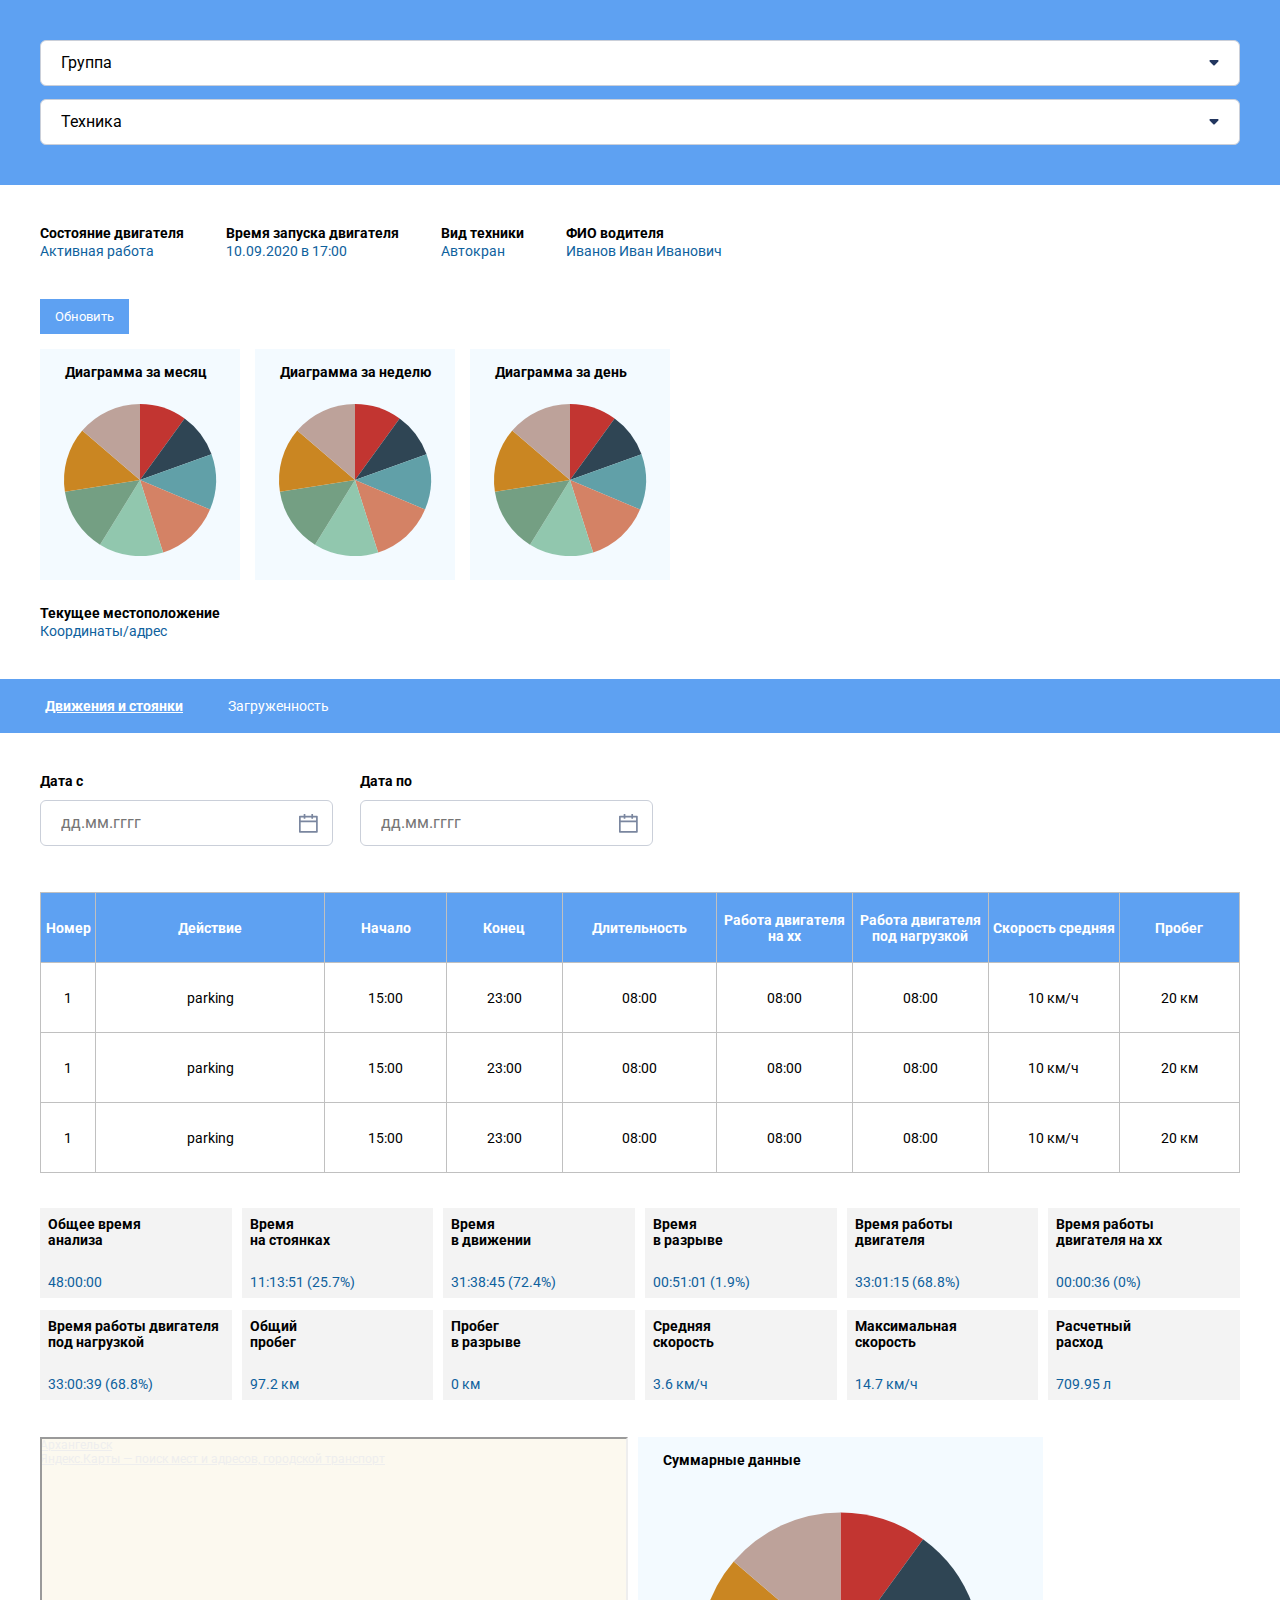
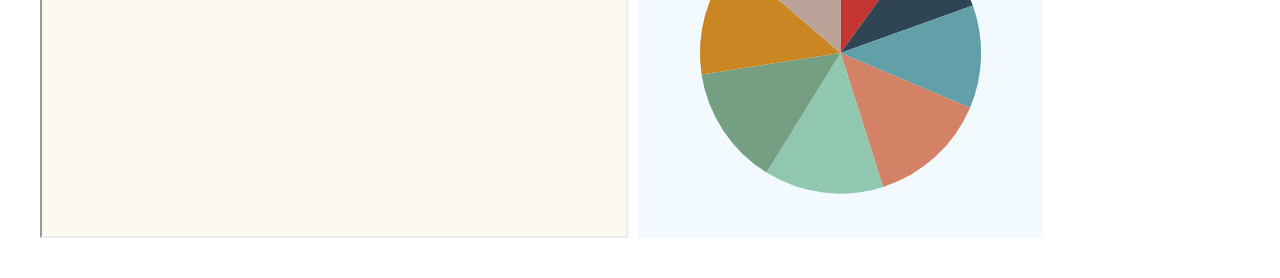
<file: index.html>
<!DOCTYPE html>
<html lang="ru">

<head>
    <meta charset="UTF-8">
    <meta name="viewport" content="width=device-width, initial-scale=1.0">
    <title>charts</title>
    <link href="https://fonts.googleapis.com/css2?family=Roboto:wght@300;400;700&display=swap" rel="stylesheet">
    <link rel="stylesheet" href="css/datepicker.min.css">
    <link rel="stylesheet" href="css/style.css">
</head>

<body class="page">
    <section class="page__charts charts">

        <form action="charts-form">
            <section class="charts-form__select-container">
                <label for="chart_type" class="charts-form__label visually-hidden">Группа</label>
                <select name="chart_type" id="chart_type" class="charts-form__select charts-form__select_group">
                    <option value="-1" class="charts-form__option">Группа</option>
                </select>

                <label for="tech_type" class="charts-form__label visually-hidden">Техника</label>
                <select name="tech_type" id="tech_type" class="charts-form__select charts-form__select_technics">
                    <option value="-1" class="charts-form__option">Техника</option>
                </select>
            </section>
            <section class="charts-form__status-container">
                <div class="charts-form__status-wrapper charts-form__status-wrapper_status">
                    <div class="charts-form__status-block">
                        <p class="charts-form__status-caption">Состояние двигателя</p>
                        <p class="charts-form__status-text">Активная работа</p>
                    </div>
                    <div class="charts-form__status-block">
                        <p class="charts-form__status-caption">Время запуска двигателя</p>
                        <p class="charts-form__status-text">10.09.2020 в 17:00</p>
                    </div>
                    <div class="charts-form__status-block">
                        <p class="charts-form__status-caption">Вид техники</p>
                        <p class="charts-form__status-text">Автокран</p>
                    </div>
                    <div class="charts-form__status-block">
                        <p class="charts-form__status-caption">ФИО водителя</p>
                        <p class="charts-form__status-text">Иванов Иван Иванович</p>
                    </div>
                </div>
                <button type="button" class="charts-form__refresh">
                    Обновить
                </button>
                <div class="charts-form__status-wrapper charts-form__status-wrapper_charts">
                    <div class="chart chart_pie">
                        <p class="chart__caption">Диаграмма за месяц</p>
                        <div class="chart__container">
                            <div id="chart_pie_day" class="chart__pie"></div>
                        </div>
                    </div>
                    <div class="chart chart_pie">
                        <p class="chart__caption">Диаграмма за неделю</p>
                        <div class="chart__container">
                            <div id="chart_pie_week" class="chart__pie"></div>
                        </div>
                    </div>
                    <div class="chart chart_pie">
                        <p class="chart__caption">Диаграмма за день</p>
                        <div class="chart__container">
                            <div id="chart_pie_month" class="chart__pie"></div>
                        </div>
                    </div>
                </div>
                <div class="charts-form__status-wrapper">
                    <div class="charts-form__status-block charts-form__status-block_coords">
                        <p class="charts-form__status-caption">Текущее местоположение</p>
                        <p class="charts-form__status-text">Координаты/адрес</p>
                    </div>
                </div>
            </section>
            <section class="charts-form__tab-panel">
                <ul class="charts-form__tab-menu">
                    <li class="charts-form__tab-menu-item">
                        <button type="button" class="charts-form__tab-button charts-form__tab-button_active"
                            data-tab="movements">Движения и стоянки</button>
                    </li>
                    <li class="charts-form__tab-menu-item">
                        <button type="button" class="charts-form__tab-button" data-tab="workload">Загруженность</button>
                    </li>
                </ul>
                <ul class="charts-form__tab-list">
                    <li class="charts-form__tab-item charts-form__tab-item_movements charts-form__tab-item_active">
                        <div class="charts-form__date-filter-wrapper">
                            <div class="charts-form__date-filter-container">
                                <label for="date_from" class="charts-form__date-filter-label">Дата с</label>
                                <input type="text" name="date_from" id="date_from"
                                    class="datepicker-here charts-form__date-filter-date" placeholder="дд.мм.гггг"
                                    readonly>
                            </div>
                            <div class="charts-form__date-filter-container">
                                <label for="date_to" class="charts-form__date-filter-label">Дата по</label>
                                <input type="text" name="date_to" id="date_to"
                                    class="datepicker-here charts-form__date-filter-date" placeholder="дд.мм.гггг"
                                    readonly>
                            </div>
                        </div>
                        <div class="charts-form__table-container">
                            <table class="charts-form__table log-table">
                                <thead>
                                    <tr class="log-table__row">
                                        <th class="log-table__cell log-table__cell_header">Номер</th>
                                        <th class="log-table__cell log-table__cell_header">Действие</th>
                                        <th class="log-table__cell log-table__cell_header">Начало</th>
                                        <th class="log-table__cell log-table__cell_header">Конец</th>
                                        <th class="log-table__cell log-table__cell_header">Длительность</th>
                                        <th class="log-table__cell log-table__cell_header">Работа двигателя на хх</th>
                                        <th class="log-table__cell log-table__cell_header">Работа двигателя под
                                            нагрузкой
                                        </th>
                                        <th class="log-table__cell log-table__cell_header">Скорость средняя</th>
                                        <th class="log-table__cell log-table__cell_header">Пробег</th>
                                    </tr>
                                </thead>
                                <tbody>
                                    <tr class="log-table__row">
                                        <td data-label="Номер" class="log-table__cell">1</td>
                                        <td data-label="Действие" class="log-table__cell">parking
                                        </td>
                                        <td data-label="Начало" class="log-table__cell">15:00</td>
                                        <td data-label="Конец" class="log-table__cell">23:00</td>
                                        <td data-label="Длительность" class="log-table__cell">08:00
                                        </td>
                                        <td data-label="Работа двигателя на хх" class="log-table__cell">08:00</td>
                                        <td data-label="Работа двигателя под нагрузкой" class="log-table__cell">08:00
                                        </td>
                                        <td data-label="Скорость средняя" class="log-table__cell">10
                                            км/ч</td>
                                        <td data-label="Пробег" class="log-table__cell">20 км</td>
                                    </tr>
                                    <tr class="log-table__row">
                                        <td data-label="Номер" class="log-table__cell">1</td>
                                        <td data-label="Действие" class="log-table__cell">parking
                                        </td>
                                        <td data-label="Начало" class="log-table__cell">15:00</td>
                                        <td data-label="Конец" class="log-table__cell">23:00</td>
                                        <td data-label="Длительность" class="log-table__cell">08:00
                                        </td>
                                        <td data-label="Работа двигателя на хх" class="log-table__cell">08:00</td>
                                        <td data-label="Работа двигателя под нагрузкой" class="log-table__cell">08:00
                                        </td>
                                        <td data-label="Скорость средняя" class="log-table__cell">10
                                            км/ч</td>
                                        <td data-label="Пробег" class="log-table__cell">20 км</td>
                                    </tr>
                                    <tr class="log-table__row">
                                        <td data-label="Номер" class="log-table__cell">1</td>
                                        <td data-label="Действие" class="log-table__cell">parking
                                        </td>
                                        <td data-label="Начало" class="log-table__cell">15:00</td>
                                        <td data-label="Конец" class="log-table__cell">23:00</td>
                                        <td data-label="Длительность" class="log-table__cell">08:00
                                        </td>
                                        <td data-label="Работа двигателя на хх" class="log-table__cell">08:00</td>
                                        <td data-label="Работа двигателя под нагрузкой" class="log-table__cell">08:00
                                        </td>
                                        <td data-label="Скорость средняя" class="log-table__cell">10
                                            км/ч</td>
                                        <td data-label="Пробег" class="log-table__cell">20 км</td>
                                    </tr>
                                </tbody>
                            </table>
                        </div>
                        <ul class="charts-form__info-list">
                            <li class="charts-form__info-item">
                                <p class="charts-form__info-title">Общее время <br> анализа</p>
                                <p class="charts-form__info-value">48:00:00</p>
                            </li>
                            <li class="charts-form__info-item">
                                <p class="charts-form__info-title">Время <br> на стоянках</p>
                                <p class="charts-form__info-value">11:13:51 (25.7%)</p>
                            </li>
                            <li class="charts-form__info-item">
                                <p class="charts-form__info-title">Время <br> в движении</p>
                                <p class="charts-form__info-value">31:38:45 (72.4%)</p>
                            </li>
                            <li class="charts-form__info-item">
                                <p class="charts-form__info-title">Время <br> в разрыве</p>
                                <p class="charts-form__info-value">00:51:01 (1.9%)</p>
                            </li>
                            <li class="charts-form__info-item">
                                <p class="charts-form__info-title">Время работы <br> двигателя</p>
                                <p class="charts-form__info-value">33:01:15 (68.8%)</p>
                            </li>
                            <li class="charts-form__info-item">
                                <p class="charts-form__info-title">Время работы <br> двигателя на хх</p>
                                <p class="charts-form__info-value">00:00:36 (0%)</p>
                            </li>
                            <li class="charts-form__info-item">
                                <p class="charts-form__info-title">Время работы двигателя <br> под нагрузкой</p>
                                <p class="charts-form__info-value">33:00:39 (68.8%)</p>
                            </li>
                            <li class="charts-form__info-item">
                                <p class="charts-form__info-title">Общий <br> пробег</p>
                                <p class="charts-form__info-value">97.2 км</p>
                            </li>
                            <li class="charts-form__info-item">
                                <p class="charts-form__info-title">Пробег <br> в разрыве</p>
                                <p class="charts-form__info-value">0 км</p>
                            </li>
                            <li class="charts-form__info-item">
                                <p class="charts-form__info-title">Средняя <br> скорость</p>
                                <p class="charts-form__info-value">3.6 км/ч</p>
                            </li>
                            <li class="charts-form__info-item">
                                <p class="charts-form__info-title">Максимальная <br> скорость</p>
                                <p class="charts-form__info-value">14.7 км/ч</p>
                            </li>
                            <li class="charts-form__info-item">
                                <p class="charts-form__info-title">Расчетный <br> расход</p>
                                <p class="charts-form__info-value">709.95 л</p>
                            </li>
                        </ul>
                        <div class="charts-form__summary-container">
                            <section class="charts-form__map">
                                <div style="position:relative;overflow:hidden;">
                                    <a href="https://yandex.ru/maps/20/arhangelsk/?utm_medium=mapframe&utm_source=maps"
                                        style="color:#eee;font-size:12px;position:absolute;top:0px;">Архангельск</a><a
                                        href="https://yandex.ru/maps/20/arhangelsk/?ll=40.516939%2C64.539393&utm_medium=mapframe&utm_source=maps&z=13"
                                        style="color:#eee;font-size:12px;position:absolute;top:14px;">Яндекс.Карты —
                                        поиск мест и адресов, городской транспорт</a><iframe
                                        src="https://yandex.ru/map-widget/v1/-/CVTWu4Lj" width="100%" height="100%"
                                        frameborder="1" allowfullscreen="true" style="position:relative;"></iframe>
                                </div>
                            </section>
                            <section class="charts-form__summary-chart">
                                <div class="chart chart_pie chart_pie-summary">
                                    <p class="chart__caption">Суммарные данные</p>
                                    <div class="chart__container">
                                        <div id="chart_pie_summary" class="chart__pie"></div>
                                    </div>
                                </div>
                            </section>
                        </div>
                    </li>
                    <li class="charts-form__tab-item charts-form__tab-item_workload">
                        <div class="charts-form__date-filter-wrapper">
                            <div class="charts-form__date-filter-container">
                                <label for="date_from" class="charts-form__date-filter-label">Дата с</label>
                                <input type="text" name="date_from" id="date_from"
                                    class="datepicker-here charts-form__date-filter-date" placeholder="дд.мм.гггг"
                                    readonly>
                            </div>
                            <div class="charts-form__date-filter-container">
                                <label for="date_to" class="charts-form__date-filter-label">Дата по</label>
                                <input type="text" name="date_to" id="date_to"
                                    class="datepicker-here charts-form__date-filter-date" placeholder="дд.мм.гггг"
                                    readonly>
                            </div>
                        </div>
                        <ul class="charts-form__info-list">
                            <li class="charts-form__info-item">
                                <p class="charts-form__info-title">Объект</p>
                                <p class="charts-form__info-value">CAT 3</p>
                            </li>
                            <li class="charts-form__info-item">
                                <p class="charts-form__info-title">Водители</p>
                                <p class="charts-form__info-value">1</p>
                            </li>
                            <li class="charts-form__info-item">
                                <p class="charts-form__info-title">Гос. номер</p>
                                <p class="charts-form__info-value">CAT 3</p>
                            </li>
                            <li class="charts-form__info-item">
                                <p class="charts-form__info-title">Гаражный номер</p>
                                <p class="charts-form__info-value">CAT 3</p>
                            </li>
                            <li class="charts-form__info-item">
                                <p class="charts-form__info-title">Описание</p>
                                <p class="charts-form__info-value"></p>
                            </li>
                            <li class="charts-form__info-item">
                                <p class="charts-form__info-title">Количество дней</p>
                                <p class="charts-form__info-value">3</p>
                            </li>
                            <li class="charts-form__info-item">
                                <p class="charts-form__info-title">Общая длительность смен, дд:чч:мм</p>
                                <p class="charts-form__info-value">33:00:39</p>
                            </li>
                            <li class="charts-form__info-item">
                                <p class="charts-form__info-title">Пробег, км.</p>
                                <p class="charts-form__info-value">137.7</p>
                            </li>
                            <li class="charts-form__info-item">
                                <p class="charts-form__info-title">Удары</p>
                                <p class="charts-form__info-value">0 км</p>
                            </li>
                            <li class="charts-form__info-item">
                                <p class="charts-form__info-title">Максимальная сила удара, G</p>
                                <p class="charts-form__info-value">0</p>
                            </li>
                            <li class="charts-form__info-item">
                                <p class="charts-form__info-title">Максимальная скорость, км/ч</p>
                                <p class="charts-form__info-value">14.7</p>
                            </li>
                        </ul>
                        <section class="charts-form__first-start first-start">
                            <p class="first-start__title">Первый запуск</p>
                            <ul class="first-start__list">
                                <li class="first-start__item">
                                    <div class="first-start__date">
                                        <p class="first-start__date-caption">Дата</p>
                                        <p class="first-start__date-value">2020-09-04</p>
                                    </div>
                                    <div class="first-start__time">
                                        <p class="first-start__time-caption">чч:мм:сс</p>
                                        <p class="first-start__time-value">00:00:00</p>
                                    </div>
                                </li>
                                <li class="first-start__item">
                                    <div class="first-start__date">
                                        <p class="first-start__date-caption">Дата</p>
                                        <p class="first-start__date-value">2020-09-05</p>
                                    </div>
                                    <div class="first-start__time">
                                        <p class="first-start__time-caption">чч:мм:сс</p>
                                        <p class="first-start__time-value">00:00:00</p>
                                    </div>
                                </li>
                                <li class="first-start__item">
                                    <div class="first-start__date">
                                        <p class="first-start__date-caption">Дата</p>
                                        <p class="first-start__date-value">2020-09-06</p>
                                    </div>
                                    <div class="first-start__time">
                                        <p class="first-start__time-caption">чч:мм:сс</p>
                                        <p class="first-start__time-value">00:00:00</p>
                                    </div>
                                </li>
                                <li class="first-start__item">
                                    <div class="first-start__date">
                                        <p class="first-start__date-caption">Дата</p>
                                        <p class="first-start__date-value">2020-09-07</p>
                                    </div>
                                    <div class="first-start__time">
                                        <p class="first-start__time-caption">чч:мм:сс</p>
                                        <p class="first-start__time-value">00:00:00</p>
                                    </div>
                                </li>
                                <li class="first-start__item">
                                    <div class="first-start__date">
                                        <p class="first-start__date-caption">Дата</p>
                                        <p class="first-start__date-value">2020-09-08</p>
                                    </div>
                                    <div class="first-start__time">
                                        <p class="first-start__time-caption">чч:мм:сс</p>
                                        <p class="first-start__time-value">00:00:00</p>
                                    </div>
                                </li>
                            </ul>
                        </section>
                        <section class="charts-form__stats stats">
                            <ul class="stats__list">
                                <li class="stats__item">
                                    <p class="stats__title">Работа</p>
                                    <div class="stats__percent">
                                        <p class="stats__caption">%</p>
                                        <p class="stats__value">63.2</p>
                                    </div>
                                    <div class="stats__time">
                                        <p class="stats__caption">чч:мм:сс</p>
                                        <p class="stats__value">00:00:00</p>
                                    </div>
                                </li>
                                <li class="stats__item">
                                    <p class="stats__title">Холостой ход</p>
                                    <div class="stats__percent">
                                        <p class="stats__caption">%</p>
                                        <p class="stats__value">63.2</p>
                                    </div>
                                    <div class="stats__time">
                                        <p class="stats__caption">чч:мм:сс</p>
                                        <p class="stats__value">00:00:00</p>
                                    </div>
                                </li>
                                <li class="stats__item">
                                    <p class="stats__title">Моточасы</p>
                                    <div class="stats__percent">
                                        <p class="stats__caption">%</p>
                                        <p class="stats__value">63.2</p>
                                    </div>
                                    <div class="stats__time">
                                        <p class="stats__caption">чч:мм:сс</p>
                                        <p class="stats__value">00:00:00</p>
                                    </div>
                                </li>
                                <li class="stats__item">
                                    <p class="stats__title">Стоянка</p>
                                    <div class="stats__percent">
                                        <p class="stats__caption">%</p>
                                        <p class="stats__value">63.2</p>
                                    </div>
                                    <div class="stats__time">
                                        <p class="stats__caption">чч:мм:сс</p>
                                        <p class="stats__value">00:00:00</p>
                                    </div>
                                </li>
                            </ul>
                        </section>
                        <section class="chart chart_bar">
                            <div id="chart-bar" class="chart__bar"></div>
                        </section>
                    </li>
                </ul>
            </section>
        </form>
    </section>
</body>
<script src="js/jquery.min.js"></script>
<script src="js/datepicker.min.js"></script>
<script src="js/echarts.min.js"></script>
<script src="js/charts.js"></script>

</html>
</file>
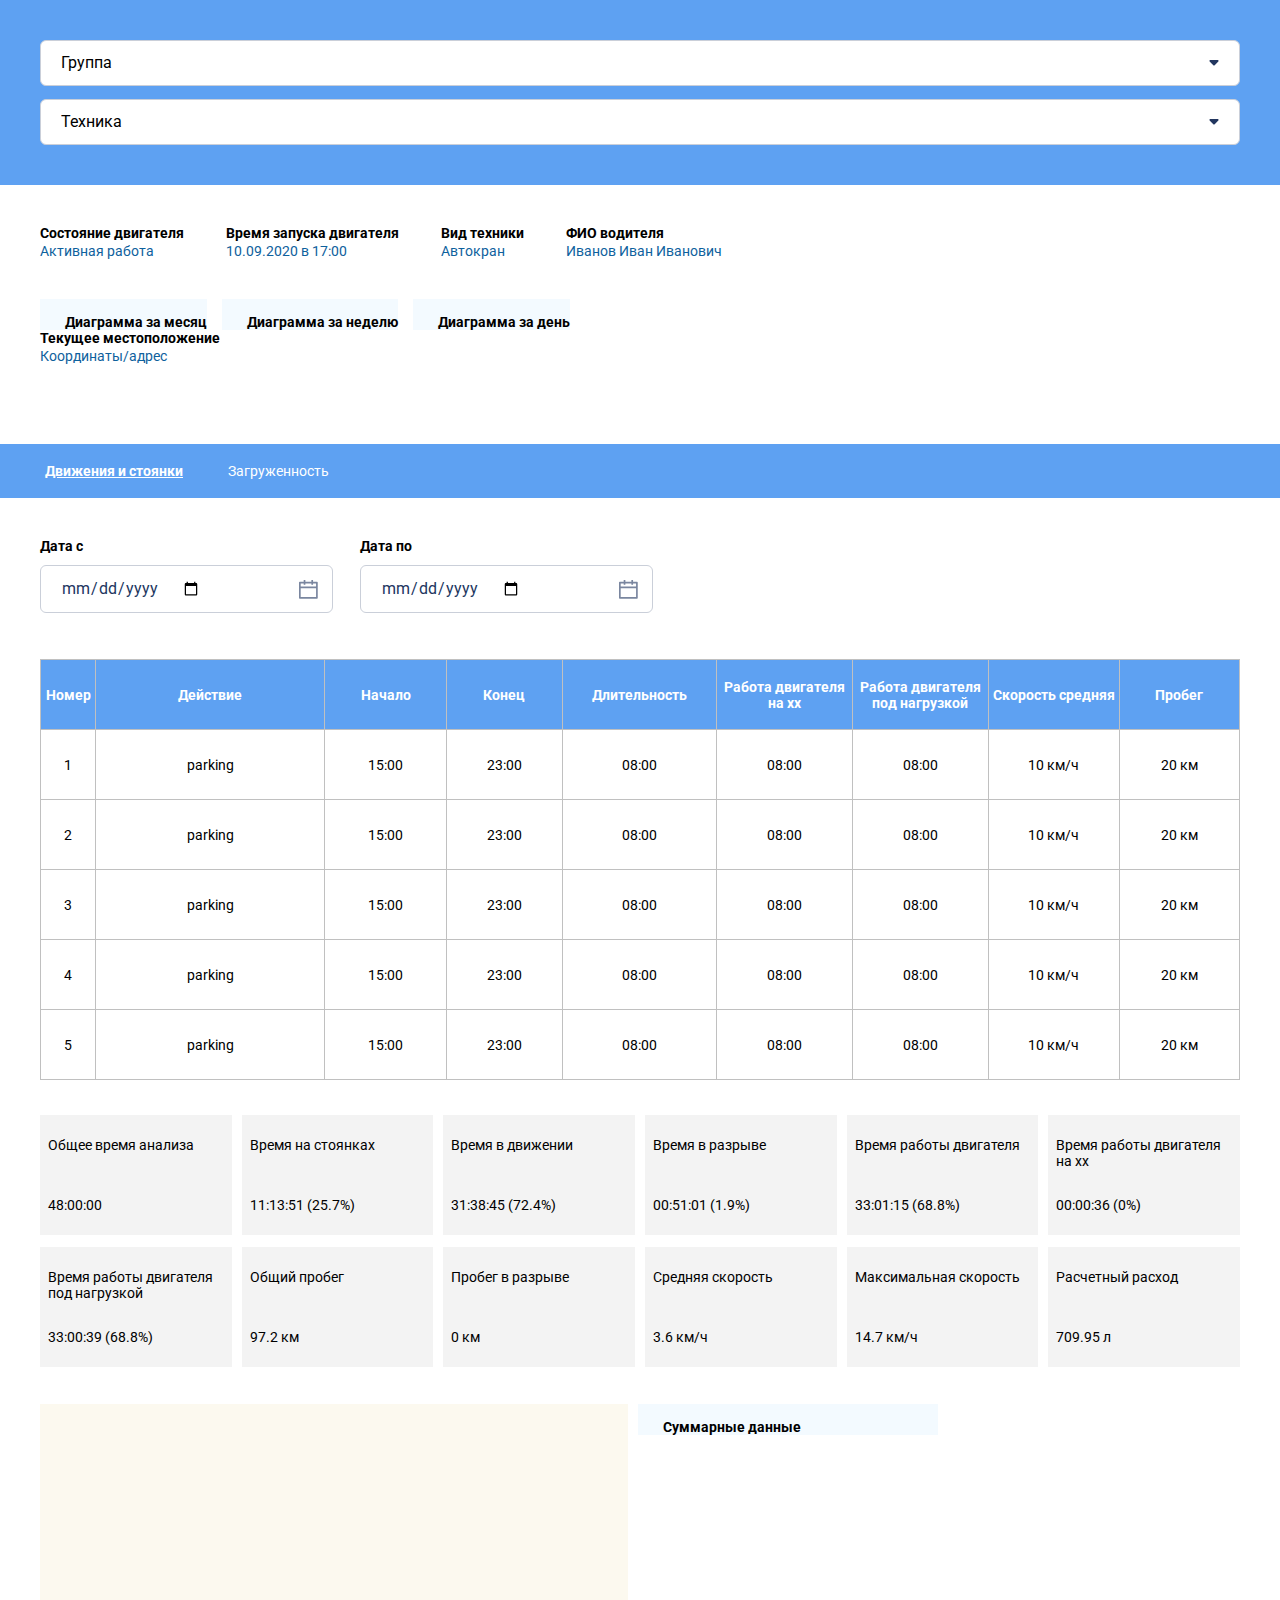
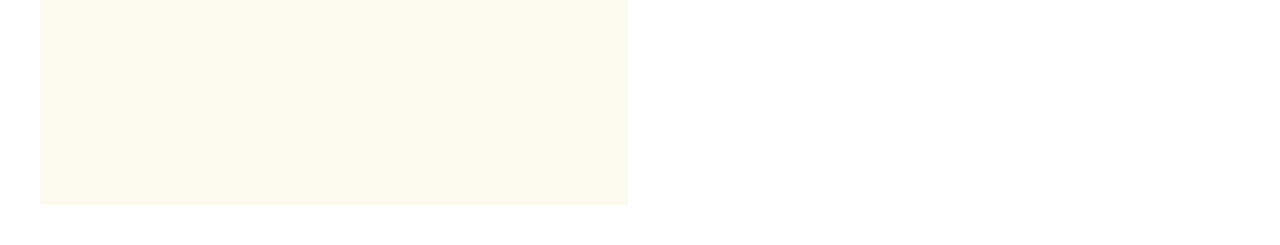
<file: charts.html>
<!DOCTYPE html>
<html lang="ru">

<head>
    <meta charset="UTF-8">
    <meta name="viewport" content="width=device-width, initial-scale=1.0">
    <title>Charts</title>
    <link href="https://fonts.googleapis.com/css2?family=Roboto:wght@300;400;700&display=swap" rel="stylesheet">
    <link rel="stylesheet" href="css/style.css">
</head>

<body class="page">
    <section class="page__charts charts">

        <form action="charts-form">
            <section class="charts-form__select-container">
                <label for="chart_type" class="charts-form__label visually-hidden">Группа</label>
                <select name="chart_type" id="chart_type" class="charts-form__select charts-form__select_group">
                    <option value="-1" class="charts-form__option">Группа</option>
                </select>

                <label for="tech_type" class="charts-form__label visually-hidden">Техника</label>
                <select name="tech_type" id="tech_type" class="charts-form__select charts-form__select_technics">
                    <option value="-1" class="charts-form__option">Техника</option>
                </select>
            </section>
            <section class="charts-form__status-container">
                <div class="charts-form__status-wrapper">
                    <div class="charts-form__status-block">
                        <p class="charts-form__status-caption">Состояние двигателя</p>
                        <p class="charts-form__status-text">Активная работа</p>
                    </div>
                    <div class="charts-form__status-block">
                        <p class="charts-form__status-caption">Время запуска двигателя</p>
                        <p class="charts-form__status-text">10.09.2020 в 17:00</p>
                    </div>
                    <div class="charts-form__status-block">
                        <p class="charts-form__status-caption">Вид техники</p>
                        <p class="charts-form__status-text">Автокран</p>
                    </div>
                    <div class="charts-form__status-block">
                        <p class="charts-form__status-caption">ФИО водителя</p>
                        <p class="charts-form__status-text">Иванов Иван Иванович</p>
                    </div>
                </div>
                <div class="charts-form__status-wrapper">
                    <div class="chart chart_pie">
                        <p class="chart__caption">Диаграмма за месяц</p>
                        <div id="chart-pie_month" class="chart__pie"></div>
                    </div>
                    <div class="chart chart_pie">
                        <p class="chart__caption">Диаграмма за неделю</p>
                        <div id="chart-pie_week" class="chart__pie"></div>
                    </div>
                    <div class="chart chart_pie">
                        <p class="chart__caption">Диаграмма за день</p>
                        <div id="chart-pie_day" class="chart__pie"></div>
                    </div>
                </div>
                <div class="charts-form__status-wrapper">
                    <div class="charts-form__status-block">
                        <p class="charts-form__status-caption">Текущее местоположение</p>
                        <p class="charts-form__status-text">Координаты/адрес</p>
                    </div>
                </div>
            </section>
            <section class="charts-form__tab-panel">
                <ul class="charts-form__tab-menu">
                    <li class="charts-form__tab-menu-item">
                        <button type="button" class="charts-form__tab-button charts-form__tab-button_active"
                            data-tab="movements">Движения и стоянки</button>
                    </li>
                    <li class="charts-form__tab-menu-item">
                        <button type="button" class="charts-form__tab-button" data-tab="workload">Загруженность</button>
                    </li>
                </ul>
                <ul class="charts-form__tab-list">
                    <li class="charts-form__tab-item charts-form__tab-item_movements charts-form__tab-item_active">
                        <div class="charts-form__date-filter-wrapper">
                            <div class="charts-form__date-filter-container">
                                <label for="date_from" class="charts-form__date-filter-label">Дата с</label>
                                <input type="date" name="date_from" id="date_from"
                                    class="charts-form__date-filter-date">
                            </div>
                            <div class="charts-form__date-filter-container">
                                <label for="date_to" class="charts-form__date-filter-label">Дата по</label>
                                <input type="date" name="date_to" id="date_to" class="charts-form__date-filter-date">
                            </div>
                        </div>
                        <table class="charts-form__table log-table">
                            <tr class="log-table__row">
                                <th class="log-table__cell log-table__cell_header">Номер</th>
                                <th class="log-table__cell log-table__cell_header">Действие</th>
                                <th class="log-table__cell log-table__cell_header">Начало</th>
                                <th class="log-table__cell log-table__cell_header">Конец</th>
                                <th class="log-table__cell log-table__cell_header">Длительность</th>
                                <th class="log-table__cell log-table__cell_header">Работа двигателя на хх</th>
                                <th class="log-table__cell log-table__cell_header">Работа двигателя под нагрузкой</th>
                                <th class="log-table__cell log-table__cell_header">Скорость средняя</th>
                                <th class="log-table__cell log-table__cell_header">Пробег</th>
                            </tr>
                            <tr class="log-table__row">
                                <td class="log-table__cell">1</td>
                                <td class="log-table__cell">parking</td>
                                <td class="log-table__cell">15:00</td>
                                <td class="log-table__cell">23:00</td>
                                <td class="log-table__cell">08:00</td>
                                <td class="log-table__cell">08:00</td>
                                <td class="log-table__cell">08:00</td>
                                <td class="log-table__cell">10 км/ч</td>
                                <td class="log-table__cell">20 км</td>
                            </tr>
                            <tr class="log-table__row">
                                <td class="log-table__cell">2</td>
                                <td class="log-table__cell">parking</td>
                                <td class="log-table__cell">15:00</td>
                                <td class="log-table__cell">23:00</td>
                                <td class="log-table__cell">08:00</td>
                                <td class="log-table__cell">08:00</td>
                                <td class="log-table__cell">08:00</td>
                                <td class="log-table__cell">10 км/ч</td>
                                <td class="log-table__cell">20 км</td>
                            </tr>
                            <tr class="log-table__row">
                                <td class="log-table__cell">3</td>
                                <td class="log-table__cell">parking</td>
                                <td class="log-table__cell">15:00</td>
                                <td class="log-table__cell">23:00</td>
                                <td class="log-table__cell">08:00</td>
                                <td class="log-table__cell">08:00</td>
                                <td class="log-table__cell">08:00</td>
                                <td class="log-table__cell">10 км/ч</td>
                                <td class="log-table__cell">20 км</td>
                            </tr>
                            <tr class="log-table__row">
                                <td class="log-table__cell">4</td>
                                <td class="log-table__cell">parking</td>
                                <td class="log-table__cell">15:00</td>
                                <td class="log-table__cell">23:00</td>
                                <td class="log-table__cell">08:00</td>
                                <td class="log-table__cell">08:00</td>
                                <td class="log-table__cell">08:00</td>
                                <td class="log-table__cell">10 км/ч</td>
                                <td class="log-table__cell">20 км</td>
                            </tr>
                            <tr class="log-table__row">
                                <td class="log-table__cell">5</td>
                                <td class="log-table__cell">parking</td>
                                <td class="log-table__cell">15:00</td>
                                <td class="log-table__cell">23:00</td>
                                <td class="log-table__cell">08:00</td>
                                <td class="log-table__cell">08:00</td>
                                <td class="log-table__cell">08:00</td>
                                <td class="log-table__cell">10 км/ч</td>
                                <td class="log-table__cell">20 км</td>
                            </tr>
                        </table>
                        <ul class="charts-form__info-list">
                            <li class="charts-form__info-item">
                                <p class="charts-form__info-caption">Общее время анализа</p>
                                <p class="charts-form__info-text">48:00:00</p>
                            </li>
                            <li class="charts-form__info-item">
                                <p class="charts-form__info-caption">Время на стоянках</p>
                                <p class="charts-form__info-text">11:13:51 (25.7%)</p>
                            </li>
                            <li class="charts-form__info-item">
                                <p class="charts-form__info-caption">Время в движении</p>
                                <p class="charts-form__info-text">31:38:45 (72.4%)</p>
                            </li>
                            <li class="charts-form__info-item">
                                <p class="charts-form__info-caption">Время в разрыве</p>
                                <p class="charts-form__info-text">00:51:01 (1.9%)</p>
                            </li>
                            <li class="charts-form__info-item">
                                <p class="charts-form__info-caption">Время работы двигателя</p>
                                <p class="charts-form__info-text">33:01:15 (68.8%)</p>
                            </li>
                            <li class="charts-form__info-item">
                                <p class="charts-form__info-caption">Время работы двигателя на хх</p>
                                <p class="charts-form__info-text">00:00:36 (0%)</p>
                            </li>
                            <li class="charts-form__info-item">
                                <p class="charts-form__info-caption">Время работы двигателя под нагрузкой</p>
                                <p class="charts-form__info-text">33:00:39 (68.8%)</p>
                            </li>
                            <li class="charts-form__info-item">
                                <p class="charts-form__info-caption">Общий пробег</p>
                                <p class="charts-form__info-text">97.2 км</p>
                            </li>
                            <li class="charts-form__info-item">
                                <p class="charts-form__info-caption">Пробег в разрыве</p>
                                <p class="charts-form__info-text">0 км</p>
                            </li>
                            <li class="charts-form__info-item">
                                <p class="charts-form__info-caption">Средняя скорость</p>
                                <p class="charts-form__info-text">3.6 км/ч</p>
                            </li>
                            <li class="charts-form__info-item">
                                <p class="charts-form__info-caption">Максимальная скорость</p>
                                <p class="charts-form__info-text">14.7 км/ч</p>
                            </li>
                            <li class="charts-form__info-item">
                                <p class="charts-form__info-caption">Расчетный расход</p>
                                <p class="charts-form__info-text">709.95 л</p>
                            </li>
                        </ul>
                        <div class="charts-form__summary-container">
                            <section class="charts-form__map">
                            </section>
                            <section class="charts-form__summary-chart">
                                <div class="chart chart_pie chart_summary">
                                    <p class="chart__caption">Суммарные данные</p>
                                    <div id="chart-pie_summary" class="chart__pie"></div>
                                </div>
                            </section>
                        </div>
                    </li>
                    <li class="charts-form__tab-item charts-form__tab-item_workload">
                        <div class="chart chart_bar">
                        </div>
                    </li>
                </ul>
            </section>
        </form>
    </section>
</body>
<script src="js/echarts.min.js"></script>
<script src="js/charts.js"></script>

</html>
</file>
<file: css/style.css>
html {
  box-sizing: border-box; }

*,
*::before,
*::after {
  box-sizing: inherit; }

img {
  max-width: 100%;
  height: auto; }

body {
  max-width: 1280px;
  margin: 0 auto; }

.charts {
  font-family: "Roboto", sans-serif;
  font-style: normal;
  font-weight: normal;
  font-size: 14px;
  line-height: 16px;
  background-color: #ffffff; }

.charts-form__select-container {
  padding: 40px;
  background-color: #5EA1F2; }

.charts-form__select {
  display: block;
  width: 100%;
  margin: 0;
  margin-bottom: 13px;
  padding: 0;
  padding-top: 12px;
  padding-bottom: 12px;
  padding-left: 20px;
  border: 1px solid #CACFD9;
  border-radius: 6px;
  font-family: inherit;
  font-style: normal;
  font-weight: normal;
  font-size: 16px;
  line-height: 20px;
  background-color: #ffffff;
  background-image: url("../img/icons/svg/select_arrow_down.svg");
  background-repeat: no-repeat;
  background-position: calc(100% - 20px) center;
  background-size: 9.6px 6.4px;
  cursor: pointer;
  -webkit-appearance: none;
  appearance: none; }
  .charts-form__select:last-child {
    margin-bottom: 0; }

.charts-form__option {
  margin: 0;
  padding: 0; }

.charts-form__status-container {
  padding: 40px; }

.charts-form__status-wrapper {
  display: flex;
  align-items: center;
  flex-wrap: wrap; }

.charts-form__status-block {
  margin-right: 42px;
  margin-bottom: 40px; }
  .charts-form__status-block_coords {
    margin-top: 25px;
    margin-bottom: 0; }

.charts-form__status-caption {
  margin: 0;
  margin-bottom: 2px;
  padding: 0;
  font-family: inherit;
  font-style: normal;
  font-weight: bold;
  font-size: 14px;
  line-height: 16px;
  color: #000000; }

.charts-form__status-text {
  margin: 0;
  padding: 0;
  font-family: inherit;
  font-style: normal;
  font-weight: normal;
  font-size: 14px;
  line-height: 16px;
  color: #0e619d; }

.charts-form__refresh {
  margin-bottom: 15px;
  padding: 10px 15px;
  border: none;
  font-family: inherit;
  color: #ffffff;
  background-color: #5EA1F2;
  cursor: pointer; }
  .charts-form__refresh:hover {
    background-color: #8bbbf7; }
  .charts-form__refresh:active {
    background-color: #406da3; }
  .charts-form__refresh:disabled {
    background-color: #86909c; }

.chart {
  background-color: #f3faff; }

.chart_pie {
  display: flex;
  align-items: center;
  justify-content: flex-start;
  flex-direction: column;
  max-width: 300px;
  max-height: 300px;
  margin-right: 15px; }
  .chart_pie .chart__container {
    justify-self: flex-end;
    margin: auto;
    width: 200px;
    height: 200px; }
  .chart_pie .chart__caption {
    align-self: flex-start;
    margin: 15px 0 0 25px;
    padding: 0;
    font-family: inherit;
    font-style: normal;
    font-weight: bold;
    font-size: 14px;
    line-height: 16px;
    color: #000000; }
  .chart_pie .chart__pie {
    width: 100%;
    height: 100%; }

.chart_pie-summary {
  height: 100%;
  max-width: 405px;
  max-height: 600px;
  margin-right: 0; }
  .chart_pie-summary .chart__container {
    margin: auto;
    width: 100%;
    height: 100%; }

.charts-form__tab-menu {
  display: flex;
  margin: 0;
  padding: 0;
  padding: 14px 40px;
  background-color: #5EA1F2;
  list-style: none; }

.charts-form__tab-menu-item {
  margin-right: 35px; }
  .charts-form__tab-menu-item:last-child {
    margin-right: 0; }

.charts-form__tab-button {
  padding: 5px;
  border: none;
  font-family: inherit;
  font-style: normal;
  font-weight: normal;
  font-size: 14px;
  line-height: 16px;
  color: #ffffff;
  background-color: transparent;
  cursor: pointer; }
  .charts-form__tab-button_active {
    font-weight: bold;
    text-decoration-line: underline; }
  .charts-form__tab-button:hover {
    text-decoration-line: underline; }

.charts-form__tab-list {
  margin: 0;
  padding: 0;
  list-style: none;
  overflow: hidden; }

@keyframes item-show {
  from {
    transform: translateY(-20px);
    opacity: 0; }
  to {
    transform: translateY(0);
    opacity: 1; } }

.charts-form__tab-item {
  display: none;
  padding: 40px; }
  .charts-form__tab-item_active {
    display: block;
    animation: item-show 0.5s normal; }

.charts-form__date-filter-container {
  display: flex;
  flex-direction: column;
  margin-right: 27px; }

.charts-form__date-filter-wrapper {
  display: flex;
  flex-wrap: wrap;
  margin-bottom: 46px; }

.charts-form__date-filter-label {
  margin: 0;
  margin-bottom: 11px;
  padding: 0;
  font-family: inherit;
  font-style: normal;
  font-weight: bold;
  font-size: 14px;
  line-height: 16px;
  color: #000000; }

.charts-form__date-filter-date {
  display: flex;
  align-items: center;
  width: 293px;
  padding: 12px 20px;
  background-color: #ffffff;
  background-image: url("../img/icons/svg/datepicker_icon.svg");
  background-repeat: no-repeat;
  background-position: 95% center;
  border: 1px solid #cacfd9;
  border-radius: 6px;
  font-family: inherit;
  font-style: normal;
  font-weight: normal;
  font-size: 16px;
  line-height: 20px;
  color: #22365f; }

.charts-form__table-container {
  overflow: visible; }

.charts-form__table {
  min-width: 800px;
  width: 100%;
  border-collapse: collapse;
  margin-bottom: 35px; }

.log-table__cell {
  height: 70px;
  width: 300px;
  border: 1px solid #c0c0c0;
  font-family: inherit;
  font-style: normal;
  font-weight: normal;
  font-size: 14px;
  line-height: 16px;
  text-align: center;
  color: #000000; }
  .log-table__cell:first-child {
    width: 75px; }
  .log-table__cell:nth-child(2) {
    width: 650px; }

.log-table__cell_header {
  font-weight: bold;
  color: #ffffff;
  background-color: #5EA1F2; }

.charts-form__info-list {
  display: flex;
  flex-wrap: wrap;
  margin: 0;
  margin-bottom: 25px;
  padding: 0;
  list-style: none; }

.charts-form__info-item {
  display: flex;
  flex-direction: column;
  justify-content: space-between;
  box-sizing: border-box;
  width: calc((100% - 50px) / 6);
  min-height: 90px;
  margin: 0;
  margin-bottom: 12px;
  margin-right: 10px;
  padding: 0;
  padding: 8px;
  background-color: #f3f3f3; }
  .charts-form__info-item:nth-child(6n) {
    margin-right: 0; }

.charts-form__info-title {
  margin: 0;
  margin-bottom: 10px;
  padding: 0;
  font-family: inherit;
  font-style: normal;
  font-weight: bold;
  font-size: 14px;
  line-height: 16px;
  text-align: left;
  color: #000000; }

.charts-form__info-value {
  margin: 0;
  padding: 0;
  font-family: inherit;
  font-style: normal;
  font-weight: normal;
  font-size: 14px;
  line-height: 16px;
  text-align: left;
  color: #0e619d; }

.charts-form__summary-container {
  display: flex;
  width: 100%;
  height: 401px; }

.charts-form__map {
  width: 49%;
  height: 100%;
  margin-right: 10px;
  background-color: #fcf9ef; }
  .charts-form__map iframe {
    width: 100%;
    height: 401px; }

.charts-form__summary-chart {
  width: 405px;
  height: 100%; }

.charts-form__first-start {
  margin-bottom: 30px; }

.first-start {
  padding: 14px;
  background-color: #f3faff; }

.first-start__list {
  display: flex;
  justify-content: flex-start;
  flex-wrap: wrap;
  margin: 0;
  padding: 0;
  list-style: none;
  overflow: visible; }

.first-start__item {
  display: flex;
  flex-direction: column;
  justify-content: space-between;
  margin-right: 15px;
  padding: 13px;
  background-color: #f3f3f3; }

.first-start__title {
  margin: 0;
  margin-bottom: 10px;
  padding: 0;
  font-family: inherit;
  font-weight: bold;
  font-size: 14px;
  line-height: 16px; }

.first-start__date {
  margin-bottom: 10px; }

.first-start__date-caption {
  margin: 0;
  padding: 0;
  font-family: inherit;
  font-style: normal;
  font-weight: normal;
  font-size: 14px;
  line-height: 16px;
  color: #000000; }

.first-start__date-value {
  margin: 0;
  padding: 0;
  font-family: inherit;
  font-style: normal;
  font-weight: normal;
  font-size: 14px;
  line-height: 16px;
  color: #0e619d; }

.first-start__time-caption {
  margin: 0;
  padding: 0;
  font: inherit;
  color: #000000; }

.first-start__time-value {
  margin: 0;
  padding: 0;
  font: inherit;
  color: #000000; }

.charts-form__stats {
  margin-bottom: 30px; }
  .charts-form__stats .stats__list {
    display: flex;
    justify-content: flex-start;
    flex-wrap: wrap;
    margin: 0;
    padding: 0;
    list-style: none; }
  .charts-form__stats .stats__item {
    display: flex;
    flex-direction: column;
    justify-content: space-between;
    width: calc((100% - 75px) / 6);
    margin: 0;
    margin-right: 15px;
    padding: 0;
    padding: 13px;
    background-color: #f3f3f3; }
    .charts-form__stats .stats__item:nth-child(6n) {
      margin-right: 0; }
  .charts-form__stats .stats__title {
    margin: 0;
    margin-bottom: 10px;
    padding: 0;
    font: inherit;
    font-weight: bold; }
  .charts-form__stats .stats__caption {
    margin: 0;
    padding: 0;
    font: inherit;
    color: #000000; }
  .charts-form__stats .stats__value {
    margin: 0;
    padding: 0;
    font: inherit;
    color: #0e619d; }
  .charts-form__stats .stats__percent {
    margin-bottom: 10px; }

.chart_bar {
  position: relative;
  width: 100%;
  height: 600px;
  background-color: #f3f3f3; }

.chart__bar {
  position: absolute;
  top: 0;
  right: 0;
  bottom: 0px;
  left: 0;
  padding: 10px; }

@media screen and (max-width: 900px) {
  .charts-form__table-container {
    overflow: scroll; } }

@media (max-width: 768px) {
  .charts-form__select-container {
    padding: 25px; }
  .charts-form__status-container {
    padding: 25px; }
  .charts-form__status-block_coords {
    margin-bottom: 20px; }
  .charts-form__tab-menu {
    padding: 14px 25px; }
  .charts-form__tab-item {
    padding: 25px; }
  .charts-form__date-filter-container {
    display: flex;
    flex-direction: column;
    margin-right: 0; }
    .charts-form__date-filter-container:first-child {
      margin-bottom: 15px; }
  .charts-form__date-filter-wrapper {
    flex-direction: column;
    margin-bottom: 35px; }
  .charts-form__date-filter-date {
    display: flex;
    align-items: center;
    width: 293px;
    padding: 12px 20px;
    background-color: #ffffff;
    border: 1px solid #cacfd9;
    border-radius: 6px;
    font-family: inherit;
    font-style: normal;
    font-weight: normal;
    font-size: 16px;
    line-height: 20px;
    color: #22365f; }
  .charts-form__table-container {
    overflow: scroll; }
  .charts-form__info-item {
    width: calc((100% - 30px) / 4);
    margin-right: 10px; }
    .charts-form__info-item:nth-child(6n) {
      margin-right: 10px; }
    .charts-form__info-item:nth-child(4n) {
      margin-right: 0; }
  .charts-form__summary-container {
    flex-direction: column;
    height: max-content; }
  .charts-form__map {
    width: 100%;
    margin-bottom: 15px;
    order: 2; }
  .charts-form__summary-chart {
    display: flex;
    justify-content: center;
    width: 100%;
    margin-bottom: 20px;
    order: 1; }
  .chart_pie-summary {
    width: 274px;
    height: 274px;
    margin-bottom: 15px; }
  .charts-form__stats .stats__item {
    width: calc((100% - 45px) / 4);
    margin-right: 15px; }
    .charts-form__stats .stats__item:nth-child(6n) {
      margin-right: 15px; }
    .charts-form__stats .stats__item:nth-child(4n) {
      margin-right: 0; } }

@media (max-width: 576px) {
  .charts-form__select-container {
    padding: 20px; }
  .charts-form__status-container {
    padding: 20px; }
  .charts-form__status-wrapper_status {
    flex-direction: column;
    align-items: flex-start; }
  .charts-form__tab-menu {
    padding: 14px 20px; }
  .charts-form__tab-item {
    padding: 20px; }
  .charts-form__table-container {
    overflow: hidden; }
  .charts-form__status-wrapper_charts {
    justify-content: center;
    flex-direction: column; }
    .charts-form__status-wrapper_charts .chart {
      margin-right: 0;
      margin-bottom: 15px; }
  .charts-form__date-filter-date {
    width: 100%; }
  .charts-form__info-item {
    width: calc((100% - 10px) / 2);
    margin-right: 10px;
    margin-bottom: 10px; }
    .charts-form__info-item:nth-child(6n) {
      margin-right: 10px; }
    .charts-form__info-item:nth-child(4n) {
      margin-right: 10px; }
    .charts-form__info-item:nth-child(2n) {
      margin-right: 0; }
  .first-start__list {
    flex-wrap: nowrap;
    overflow: scroll; }
  .first-start__item {
    min-width: calc((100% - 15px) / 3);
    margin-right: 15px;
    margin-bottom: 15px; }
  .charts-form__stats .stats__item {
    width: calc((100% - 15px) / 2);
    margin-right: 15px;
    margin-bottom: 15px; }
    .charts-form__stats .stats__item:nth-child(6n) {
      margin-right: 15px; }
    .charts-form__stats .stats__item:nth-child(4n) {
      margin-right: 15px; }
    .charts-form__stats .stats__item:nth-child(2n) {
      margin-right: 0; }
  .charts-form__table-container {
    margin-bottom: 35px;
    padding: 10px;
    border: 1px solid #c0c0c0; }
    .charts-form__table-container .charts-form__table {
      min-width: 100%;
      width: 100%; }
    .charts-form__table-container .log-table {
      margin-bottom: 0; }
      .charts-form__table-container .log-table thead {
        display: none; }
    .charts-form__table-container .log-table__row {
      display: block;
      padding: 10px;
      padding-bottom: 5px;
      margin-bottom: 10px;
      border: 1px solid #c0c0c0; }
      .charts-form__table-container .log-table__row:first-child {
        padding-top: 10px; }
      .charts-form__table-container .log-table__row:last-child {
        margin-bottom: 0;
        padding-bottom: 10px; }
    .charts-form__table-container .log-table__cell {
      display: flex;
      justify-content: space-between;
      align-items: center;
      height: max-content;
      width: 100%;
      padding-right: 10px;
      border: none; }
      .charts-form__table-container .log-table__cell::before {
        content: attr(data-label);
        width: 50%;
        height: 100%;
        padding: 10px;
        text-transform: uppercase;
        font-weight: bold;
        text-align: start;
        color: #000000; }
      .charts-form__table-container .log-table__cell:first-child {
        width: 100%;
        color: #000000; }
      .charts-form__table-container .log-table__cell:nth-child(2) {
        width: 100%; }
      .charts-form__table-container .log-table__cell:not(:last-child) {
        border-bottom: 1px solid #c0c0c0; } }

.visually-hidden {
  position: absolute;
  clip: rect(0 0 0 0);
  width: 1px;
  height: 1px;
  margin: -1px; }
</file>
<file: css/datepicker.min.css>
.datepicker--cells{display:-webkit-flex;display:-ms-flexbox;display:flex;-webkit-flex-wrap:wrap;-ms-flex-wrap:wrap;flex-wrap:wrap}.datepicker--cell{border-radius:4px;box-sizing:border-box;cursor:pointer;display:-webkit-flex;display:-ms-flexbox;display:flex;position:relative;-webkit-align-items:center;-ms-flex-align:center;align-items:center;-webkit-justify-content:center;-ms-flex-pack:center;justify-content:center;height:32px;z-index:1}.datepicker--cell.-focus-{background:#f0f0f0}.datepicker--cell.-current-{color:#4EB5E6}.datepicker--cell.-current-.-focus-{color:#4a4a4a}.datepicker--cell.-current-.-in-range-{color:#4EB5E6}.datepicker--cell.-in-range-{background:rgba(92,196,239,.1);color:#4a4a4a;border-radius:0}.datepicker--cell.-in-range-.-focus-{background-color:rgba(92,196,239,.2)}.datepicker--cell.-disabled-{cursor:default;color:#aeaeae}.datepicker--cell.-disabled-.-focus-{color:#aeaeae}.datepicker--cell.-disabled-.-in-range-{color:#a1a1a1}.datepicker--cell.-disabled-.-current-.-focus-{color:#aeaeae}.datepicker--cell.-range-from-{border:1px solid rgba(92,196,239,.5);background-color:rgba(92,196,239,.1);border-radius:4px 0 0 4px}.datepicker--cell.-range-to-{border:1px solid rgba(92,196,239,.5);background-color:rgba(92,196,239,.1);border-radius:0 4px 4px 0}.datepicker--cell.-selected-,.datepicker--cell.-selected-.-current-{color:#fff;background:#5cc4ef}.datepicker--cell.-range-from-.-range-to-{border-radius:4px}.datepicker--cell.-selected-{border:none}.datepicker--cell.-selected-.-focus-{background:#45bced}.datepicker--cell:empty{cursor:default}.datepicker--days-names{display:-webkit-flex;display:-ms-flexbox;display:flex;-webkit-flex-wrap:wrap;-ms-flex-wrap:wrap;flex-wrap:wrap;margin:8px 0 3px}.datepicker--day-name{color:#FF9A19;display:-webkit-flex;display:-ms-flexbox;display:flex;-webkit-align-items:center;-ms-flex-align:center;align-items:center;-webkit-justify-content:center;-ms-flex-pack:center;justify-content:center;-webkit-flex:1;-ms-flex:1;flex:1;text-align:center;text-transform:uppercase;font-size:.8em}.-only-timepicker- .datepicker--content,.datepicker--body,.datepicker-inline .datepicker--pointer{display:none}.datepicker--cell-day{width:14.28571%}.datepicker--cells-months{height:170px}.datepicker--cell-month{width:33.33%;height:25%}.datepicker--cells-years,.datepicker--years{height:170px}.datepicker--cell-year{width:25%;height:33.33%}.datepickers-container{position:absolute;left:0;top:0}@media print{.datepickers-container{display:none}}.datepicker{background:#fff;border:1px solid #dbdbdb;box-shadow:0 4px 12px rgba(0,0,0,.15);border-radius:4px;box-sizing:content-box;font-family:Tahoma,sans-serif;font-size:14px;color:#4a4a4a;width:250px;position:absolute;left:-100000px;opacity:0;transition:opacity .3s ease,left 0s .3s,-webkit-transform .3s ease;transition:opacity .3s ease,transform .3s ease,left 0s .3s;transition:opacity .3s ease,transform .3s ease,left 0s .3s,-webkit-transform .3s ease;z-index:100}.datepicker.-from-top-{-webkit-transform:translateY(-8px);transform:translateY(-8px)}.datepicker.-from-right-{-webkit-transform:translateX(8px);transform:translateX(8px)}.datepicker.-from-bottom-{-webkit-transform:translateY(8px);transform:translateY(8px)}.datepicker.-from-left-{-webkit-transform:translateX(-8px);transform:translateX(-8px)}.datepicker.active{opacity:1;-webkit-transform:translate(0);transform:translate(0);transition:opacity .3s ease,left 0s 0s,-webkit-transform .3s ease;transition:opacity .3s ease,transform .3s ease,left 0s 0s;transition:opacity .3s ease,transform .3s ease,left 0s 0s,-webkit-transform .3s ease}.datepicker-inline .datepicker{border-color:#d7d7d7;box-shadow:none;position:static;left:auto;right:auto;opacity:1;-webkit-transform:none;transform:none}.datepicker--content{box-sizing:content-box;padding:4px}.datepicker--pointer{position:absolute;background:#fff;border-top:1px solid #dbdbdb;border-right:1px solid #dbdbdb;width:10px;height:10px;z-index:-1}.datepicker--nav-action:hover,.datepicker--nav-title:hover{background:#f0f0f0}.-top-center- .datepicker--pointer,.-top-left- .datepicker--pointer,.-top-right- .datepicker--pointer{top:calc(100% - 4px);-webkit-transform:rotate(135deg);transform:rotate(135deg)}.-right-bottom- .datepicker--pointer,.-right-center- .datepicker--pointer,.-right-top- .datepicker--pointer{right:calc(100% - 4px);-webkit-transform:rotate(225deg);transform:rotate(225deg)}.-bottom-center- .datepicker--pointer,.-bottom-left- .datepicker--pointer,.-bottom-right- .datepicker--pointer{bottom:calc(100% - 4px);-webkit-transform:rotate(315deg);transform:rotate(315deg)}.-left-bottom- .datepicker--pointer,.-left-center- .datepicker--pointer,.-left-top- .datepicker--pointer{left:calc(100% - 4px);-webkit-transform:rotate(45deg);transform:rotate(45deg)}.-bottom-left- .datepicker--pointer,.-top-left- .datepicker--pointer{left:10px}.-bottom-right- .datepicker--pointer,.-top-right- .datepicker--pointer{right:10px}.-bottom-center- .datepicker--pointer,.-top-center- .datepicker--pointer{left:calc(50% - 10px / 2)}.-left-top- .datepicker--pointer,.-right-top- .datepicker--pointer{top:10px}.-left-bottom- .datepicker--pointer,.-right-bottom- .datepicker--pointer{bottom:10px}.-left-center- .datepicker--pointer,.-right-center- .datepicker--pointer{top:calc(50% - 10px / 2)}.datepicker--body.active{display:block}.datepicker--nav{display:-webkit-flex;display:-ms-flexbox;display:flex;-webkit-justify-content:space-between;-ms-flex-pack:justify;justify-content:space-between;border-bottom:1px solid #efefef;min-height:32px;padding:4px}.-only-timepicker- .datepicker--nav{display:none}.datepicker--nav-action,.datepicker--nav-title{display:-webkit-flex;display:-ms-flexbox;display:flex;cursor:pointer;-webkit-align-items:center;-ms-flex-align:center;align-items:center;-webkit-justify-content:center;-ms-flex-pack:center;justify-content:center}.datepicker--nav-action{width:32px;border-radius:4px;-webkit-user-select:none;-moz-user-select:none;-ms-user-select:none;user-select:none}.datepicker--nav-action.-disabled-{visibility:hidden}.datepicker--nav-action svg{width:32px;height:32px}.datepicker--nav-action path{fill:none;stroke:#9c9c9c;stroke-width:2px}.datepicker--nav-title{border-radius:4px;padding:0 8px}.datepicker--buttons,.datepicker--time{border-top:1px solid #efefef;padding:4px}.datepicker--nav-title i{font-style:normal;color:#9c9c9c;margin-left:5px}.datepicker--nav-title.-disabled-{cursor:default;background:0 0}.datepicker--buttons{display:-webkit-flex;display:-ms-flexbox;display:flex}.datepicker--button{color:#4EB5E6;cursor:pointer;border-radius:4px;-webkit-flex:1;-ms-flex:1;flex:1;display:-webkit-inline-flex;display:-ms-inline-flexbox;display:inline-flex;-webkit-justify-content:center;-ms-flex-pack:center;justify-content:center;-webkit-align-items:center;-ms-flex-align:center;align-items:center;height:32px}.datepicker--button:hover{color:#4a4a4a;background:#f0f0f0}.datepicker--time{display:-webkit-flex;display:-ms-flexbox;display:flex;-webkit-align-items:center;-ms-flex-align:center;align-items:center;position:relative}.datepicker--time.-am-pm- .datepicker--time-sliders{-webkit-flex:0 1 138px;-ms-flex:0 1 138px;flex:0 1 138px;max-width:138px}.-only-timepicker- .datepicker--time{border-top:none}.datepicker--time-sliders{-webkit-flex:0 1 153px;-ms-flex:0 1 153px;flex:0 1 153px;margin-right:10px;max-width:153px}.datepicker--time-label{display:none;font-size:12px}.datepicker--time-current{display:-webkit-flex;display:-ms-flexbox;display:flex;-webkit-align-items:center;-ms-flex-align:center;align-items:center;-webkit-flex:1;-ms-flex:1;flex:1;font-size:14px;text-align:center;margin:0 0 0 10px}.datepicker--time-current-colon{margin:0 2px 3px;line-height:1}.datepicker--time-current-hours,.datepicker--time-current-minutes{line-height:1;font-size:19px;font-family:"Century Gothic",CenturyGothic,AppleGothic,sans-serif;position:relative;z-index:1}.datepicker--time-current-hours:after,.datepicker--time-current-minutes:after{content:'';background:#f0f0f0;border-radius:4px;position:absolute;left:-2px;top:-3px;right:-2px;bottom:-2px;z-index:-1;opacity:0}.datepicker--time-current-hours.-focus-:after,.datepicker--time-current-minutes.-focus-:after{opacity:1}.datepicker--time-current-ampm{text-transform:uppercase;-webkit-align-self:flex-end;-ms-flex-item-align:end;align-self:flex-end;color:#9c9c9c;margin-left:6px;font-size:11px;margin-bottom:1px}.datepicker--time-row{display:-webkit-flex;display:-ms-flexbox;display:flex;-webkit-align-items:center;-ms-flex-align:center;align-items:center;font-size:11px;height:17px;background:linear-gradient(to right,#dedede,#dedede) left 50%/100% 1px no-repeat}.datepicker--time-row:first-child{margin-bottom:4px}.datepicker--time-row input[type=range]{background:0 0;cursor:pointer;-webkit-flex:1;-ms-flex:1;flex:1;height:100%;padding:0;margin:0;-webkit-appearance:none}.datepicker--time-row input[type=range]::-ms-tooltip{display:none}.datepicker--time-row input[type=range]:hover::-webkit-slider-thumb{border-color:#b8b8b8}.datepicker--time-row input[type=range]:hover::-moz-range-thumb{border-color:#b8b8b8}.datepicker--time-row input[type=range]:hover::-ms-thumb{border-color:#b8b8b8}.datepicker--time-row input[type=range]:focus{outline:0}.datepicker--time-row input[type=range]:focus::-webkit-slider-thumb{background:#5cc4ef;border-color:#5cc4ef}.datepicker--time-row input[type=range]:focus::-moz-range-thumb{background:#5cc4ef;border-color:#5cc4ef}.datepicker--time-row input[type=range]:focus::-ms-thumb{background:#5cc4ef;border-color:#5cc4ef}.datepicker--time-row input[type=range]::-webkit-slider-thumb{-webkit-appearance:none;box-sizing:border-box;height:12px;width:12px;border-radius:3px;border:1px solid #dedede;background:#fff;cursor:pointer;transition:background .2s;margin-top:-6px}.datepicker--time-row input[type=range]::-moz-range-thumb{box-sizing:border-box;height:12px;width:12px;border-radius:3px;border:1px solid #dedede;background:#fff;cursor:pointer;transition:background .2s}.datepicker--time-row input[type=range]::-ms-thumb{box-sizing:border-box;height:12px;width:12px;border-radius:3px;border:1px solid #dedede;background:#fff;cursor:pointer;transition:background .2s}.datepicker--time-row input[type=range]::-webkit-slider-runnable-track{border:none;height:1px;cursor:pointer;color:transparent;background:0 0}.datepicker--time-row input[type=range]::-moz-range-track{border:none;height:1px;cursor:pointer;color:transparent;background:0 0}.datepicker--time-row input[type=range]::-ms-track{border:none;height:1px;cursor:pointer;color:transparent;background:0 0}.datepicker--time-row input[type=range]::-ms-fill-lower{background:0 0}.datepicker--time-row input[type=range]::-ms-fill-upper{background:0 0}.datepicker--time-row span{padding:0 12px}.datepicker--time-icon{color:#9c9c9c;border:1px solid;border-radius:50%;font-size:16px;position:relative;margin:0 5px -1px 0;width:1em;height:1em}.datepicker--time-icon:after,.datepicker--time-icon:before{content:'';background:currentColor;position:absolute}.datepicker--time-icon:after{height:.4em;width:1px;left:calc(50% - 1px);top:calc(50% + 1px);-webkit-transform:translateY(-100%);transform:translateY(-100%)}.datepicker--time-icon:before{width:.4em;height:1px;top:calc(50% + 1px);left:calc(50% - 1px)}.datepicker--cell-day.-other-month-,.datepicker--cell-year.-other-decade-{color:#dedede}.datepicker--cell-day.-other-month-:hover,.datepicker--cell-year.-other-decade-:hover{color:#c5c5c5}.-disabled-.-focus-.datepicker--cell-day.-other-month-,.-disabled-.-focus-.datepicker--cell-year.-other-decade-{color:#dedede}.-selected-.datepicker--cell-day.-other-month-,.-selected-.datepicker--cell-year.-other-decade-{color:#fff;background:#a2ddf6}.-selected-.-focus-.datepicker--cell-day.-other-month-,.-selected-.-focus-.datepicker--cell-year.-other-decade-{background:#8ad5f4}.-in-range-.datepicker--cell-day.-other-month-,.-in-range-.datepicker--cell-year.-other-decade-{background-color:rgba(92,196,239,.1);color:#ccc}.-in-range-.-focus-.datepicker--cell-day.-other-month-,.-in-range-.-focus-.datepicker--cell-year.-other-decade-{background-color:rgba(92,196,239,.2)}.datepicker--cell-day.-other-month-:empty,.datepicker--cell-year.-other-decade-:empty{background:0 0;border:none}
</file>
